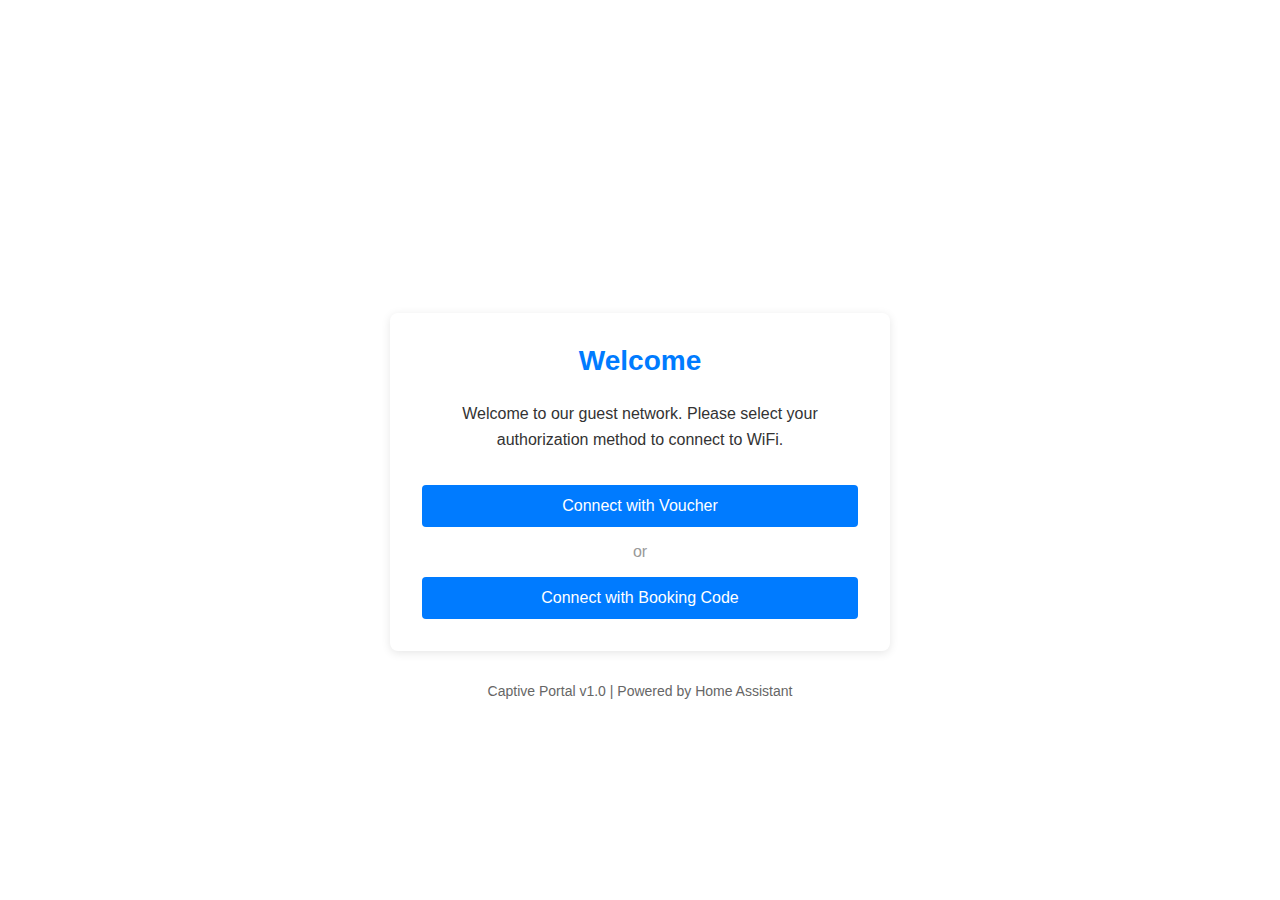
<file: src/captive_portal/web/templates/portal/index.html>
<!--
SPDX-FileCopyrightText: 2025 Andrew Grimberg
SPDX-License-Identifier: Apache-2.0
-->
<!DOCTYPE html>
<html lang="en">
<head>
    <meta charset="UTF-8">
    <meta name="viewport" content="width=device-width, initial-scale=1.0">
    <title>Guest Portal</title>
    <style>
        :root {
            --primary-color: #007bff;
            --background-color: #ffffff;
            --text-color: #333333;
            --logo-url: none;
        }

        * {
            margin: 0;
            padding: 0;
            box-sizing: border-box;
        }

        body {
            font-family: -apple-system, BlinkMacSystemFont, 'Segoe UI', Roboto, Oxygen, Ubuntu, Cantarell, sans-serif;
            background-color: var(--background-color);
            color: var(--text-color);
            display: flex;
            flex-direction: column;
            min-height: 100vh;
            justify-content: center;
            align-items: center;
            padding: 20px;
        }

        .logo {
            width: 200px;
            height: 80px;
            margin-bottom: 2rem;
            background-image: var(--logo-url);
            background-size: contain;
            background-repeat: no-repeat;
            background-position: center;
        }

        .container {
            max-width: 500px;
            width: 100%;
            background: #fff;
            padding: 2rem;
            border-radius: 8px;
            box-shadow: 0 2px 10px rgba(0,0,0,0.1);
        }

        h1 {
            color: var(--primary-color);
            margin-bottom: 1.5rem;
            text-align: center;
            font-size: 1.75rem;
        }

        .welcome {
            text-align: center;
            margin-bottom: 2rem;
            line-height: 1.6;
        }

        .button {
            display: block;
            width: 100%;
            padding: 0.75rem;
            background-color: var(--primary-color);
            color: white;
            text-align: center;
            text-decoration: none;
            border: none;
            border-radius: 4px;
            font-size: 1rem;
            cursor: pointer;
            transition: opacity 0.2s;
        }

        .button:hover {
            opacity: 0.9;
        }

        .footer {
            margin-top: 2rem;
            text-align: center;
            font-size: 0.875rem;
            color: #666;
        }
    </style>
</head>
<body>
    <div class="logo" role="img" aria-label="Property Logo"></div>
    <div class="container">
        <h1>Welcome</h1>
        <div class="welcome">
            <p>Welcome to our guest network. Please select your authorization method to connect to WiFi.</p>
        </div>
        <a href="/guest/voucher" class="button">Connect with Voucher</a>
        <div style="margin: 1rem 0; text-align: center; color: #999;">or</div>
        <a href="/guest/booking" class="button">Connect with Booking Code</a>
    </div>
    <div class="footer">
        <p>Captive Portal v1.0 | Powered by Home Assistant</p>
    </div>
</body>
</html>
</file>
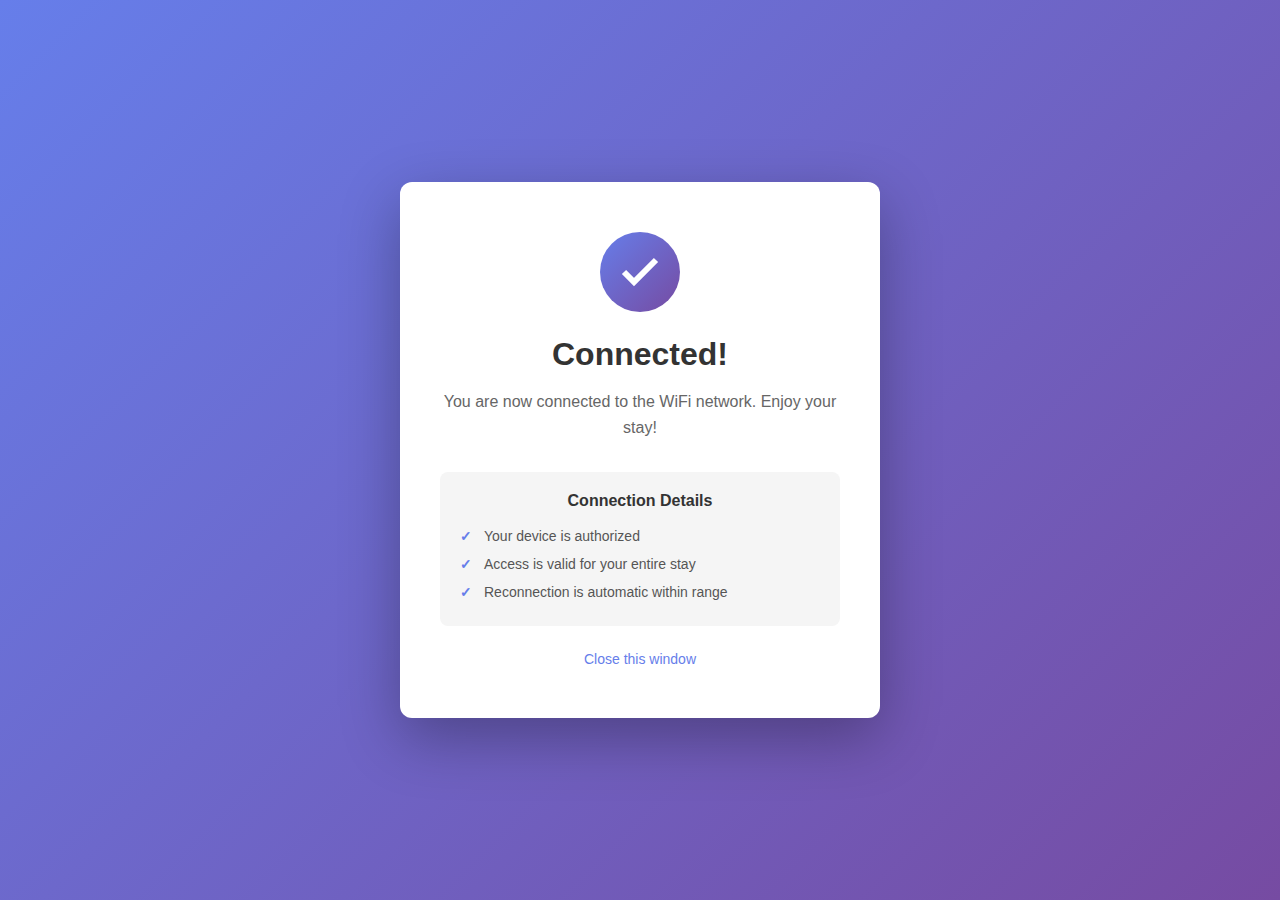
<file: src/captive_portal/web/templates/guest/welcome.html>
<!--
SPDX-FileCopyrightText: 2025 Andrew Grimberg
SPDX-License-Identifier: Apache-2.0
-->
<!DOCTYPE html>
<html lang="en">
<head>
    <meta charset="UTF-8">
    <meta name="viewport" content="width=device-width, initial-scale=1.0">
    <title>Welcome - WiFi Connected</title>
    <style>
        * {
            margin: 0;
            padding: 0;
            box-sizing: border-box;
        }

        body {
            font-family: -apple-system, BlinkMacSystemFont, "Segoe UI", Roboto, "Helvetica Neue", Arial, sans-serif;
            background: linear-gradient(135deg, #667eea 0%, #764ba2 100%);
            min-height: 100vh;
            display: flex;
            align-items: center;
            justify-content: center;
            padding: 20px;
        }

        .container {
            background: white;
            border-radius: 12px;
            box-shadow: 0 20px 60px rgba(0, 0, 0, 0.3);
            max-width: 480px;
            width: 100%;
            padding: 50px 40px;
            text-align: center;
        }

        .success-icon {
            width: 80px;
            height: 80px;
            margin: 0 auto 24px;
            background: linear-gradient(135deg, #667eea 0%, #764ba2 100%);
            border-radius: 50%;
            display: flex;
            align-items: center;
            justify-content: center;
        }

        .success-icon svg {
            width: 48px;
            height: 48px;
            stroke: white;
            stroke-width: 3;
            fill: none;
        }

        h1 {
            color: #333;
            font-size: 32px;
            font-weight: 600;
            margin-bottom: 16px;
        }

        .message {
            color: #666;
            font-size: 16px;
            line-height: 1.6;
            margin-bottom: 32px;
        }

        .info-box {
            background: #f5f5f5;
            border-radius: 8px;
            padding: 20px;
            margin-bottom: 24px;
        }

        .info-box h2 {
            color: #333;
            font-size: 16px;
            font-weight: 600;
            margin-bottom: 12px;
        }

        .info-box ul {
            list-style: none;
            text-align: left;
        }

        .info-box li {
            color: #555;
            font-size: 14px;
            padding: 6px 0;
            padding-left: 24px;
            position: relative;
        }

        .info-box li:before {
            content: "✓";
            position: absolute;
            left: 0;
            color: #667eea;
            font-weight: bold;
        }

        a {
            color: #667eea;
            text-decoration: none;
            font-size: 14px;
            font-weight: 500;
        }

        a:hover {
            text-decoration: underline;
        }
    </style>
</head>
<body>
    <div class="container">
        <div class="success-icon">
            <svg viewBox="0 0 24 24">
                <polyline points="20 6 9 17 4 12"></polyline>
            </svg>
        </div>

        <h1>Connected!</h1>

        <p class="message">
            You are now connected to the WiFi network. Enjoy your stay!
        </p>

        <div class="info-box">
            <h2>Connection Details</h2>
            <ul>
                <li>Your device is authorized</li>
                <li>Access is valid for your entire stay</li>
                <li>Reconnection is automatic within range</li>
            </ul>
        </div>

        <p>
            <a href="javascript:window.close()">Close this window</a>
        </p>
    </div>
</body>
</html>
</file>
